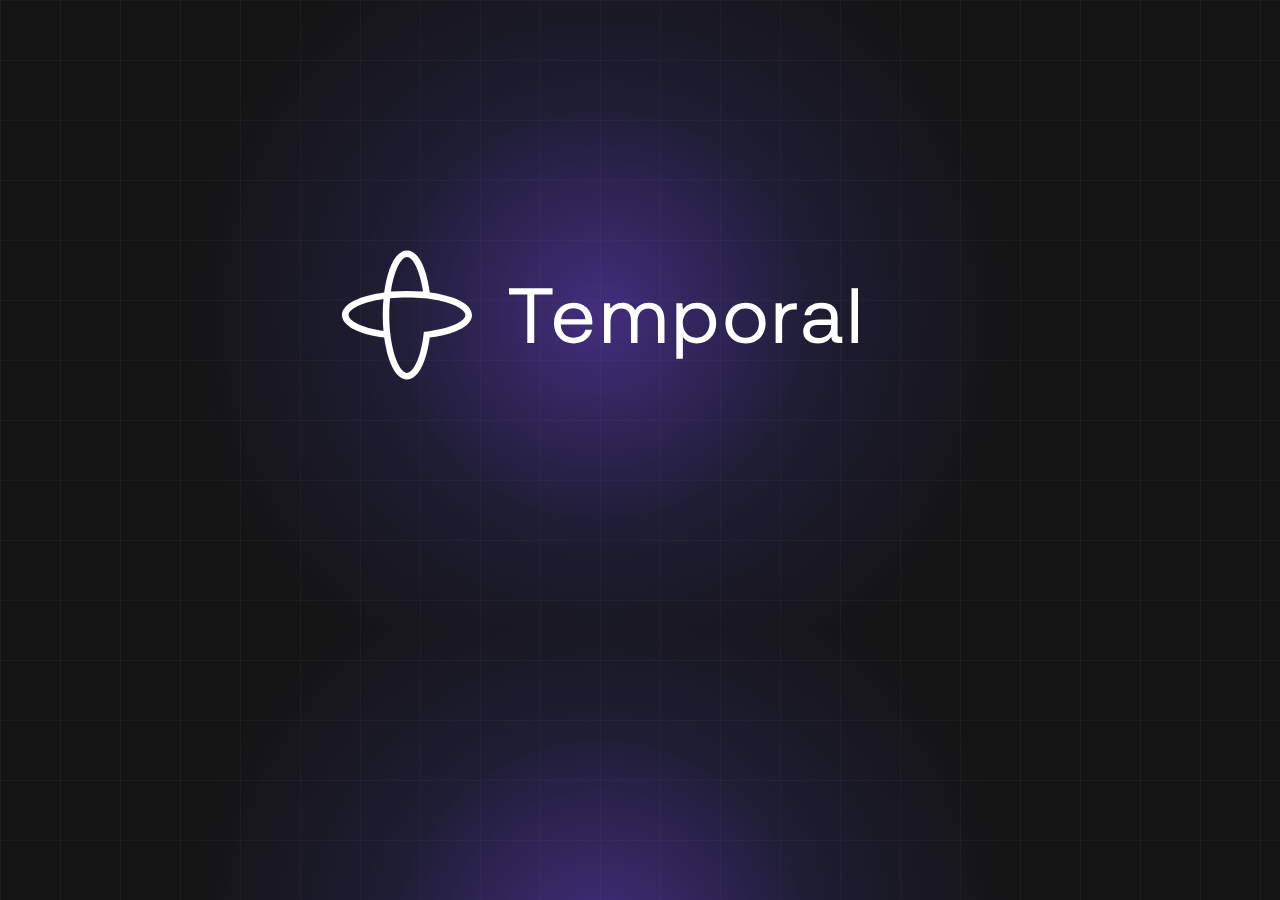
<file: docs/link-preview-image.html>
<!doctype html>
<!-- Source for internal/web/static/link-preview.png; see docs/qr-display-assets.md. -->
<html lang="en">
<head>
<meta charset="utf-8">
<style>
  html, body { margin: 0; width: 1200px; height: 630px; overflow: hidden; }
  body {
    display: flex; align-items: center; justify-content: center; background: #141414;
    background-image:
      radial-gradient(circle at 50% 50%, rgba(124, 77, 255, .45), rgba(64, 60, 160, .22) 32%, transparent 62%),
      linear-gradient(rgba(255, 255, 255, .035) 1px, transparent 1px),
      linear-gradient(90deg, rgba(255, 255, 255, .035) 1px, transparent 1px);
    background-size: auto, 60px 60px, 60px 60px;
  }
  img { width: 516px; height: 132px; }
</style>
</head>
<body>
  <img src="../internal/web/static/temporal-logo.svg" alt="">
</body>
</html>
</file>
